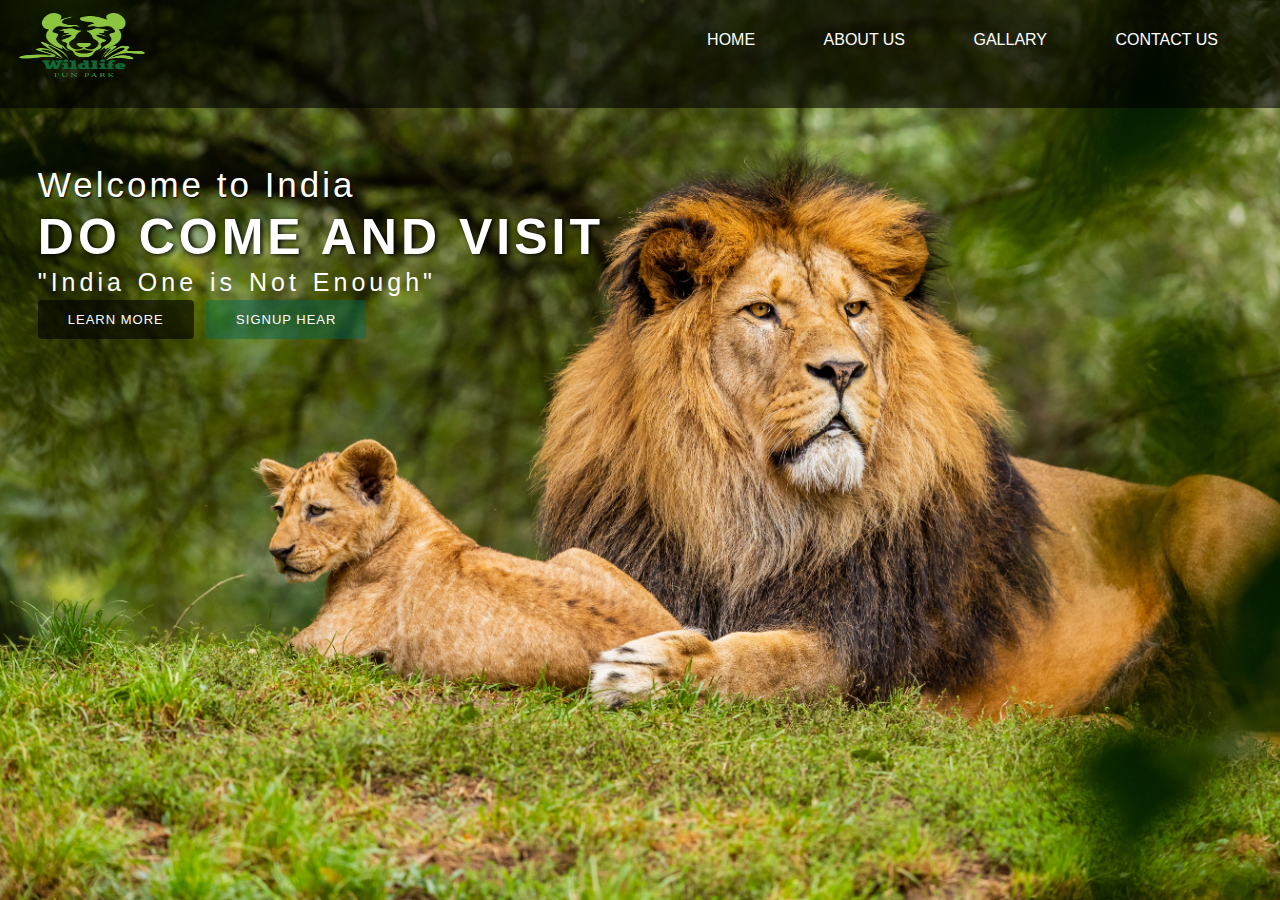
<file: index.html>
<!DOCTYPE html>
<html lang="en">
<head>
    <meta charset="UTF-8">
    <meta http-equiv="X-UA-Compatible" content="IE=edge">
    <meta name="viewport" content="width=device-width, initial-scale=1.0">
    <title>House Design</title>
    
    </head>
    <link rel="stylesheet" href="style.css">
    <link href="https://fonts.gllgleapis.com/css?family=josefin+sans&display=swap" rel="stylesheet">
<body>
  <div id="main">
        <nav>
            <img src="../image/log.png" width="140" height="90" >
            
            <ul>
                <li><a href="#">Home</a></li>
                <li><a href="..\about us\index1.html">about us</a></li>
                <li><a href="..\gallary\index2.html">Gallary</a></li>
                <li><a href="..\contact\index.html">contact us</a></li>
            </ul>
   </div>
        </nav>
       
                <section>
                    <h3>Welcome to India</h3>
                    <h1>Do come and Visit</h1>
                    <p>"India One is Not Enough"</p>
                    <a href="#" class="btnone">learn more</a>
                    <a href="#" class="btntwo">signup hear</a>
                </section>
         
  
</body>
</html>
</file>
<file: style.css>
* {
    margin: 0;padding: 0;box-sizing: border-box;
    font-family: 'josefin sans',sans-serif;
}

body{
  
        height: 100vh;
        background-image:url("../image/lio.jpg");
        background-position: center;
        background-repeat: no-repeat;
        background-size: cover;
}
   
nav{
    width: 100; height: 12vh;
    background-color: #0009;
    line-height: 63px;
}


nav ul{
    float: right;
    margin-right: 30px;
    margin-top: 0.2cm;
}
nav ul li{
    list-style-type: none;
    display: inline-block;
    color: white;
    
}
nav ul li a{
    text-decoration: none;
    color: white;
    padding: 32px;
    text-transform: uppercase;

}
nav .logo{
    width: 100%;
    text-align: center;
    filter: brightness(100%);
    left: 1cm;
}
nav .menu{
    width: 40%;
    display: flex;justify-content: space-around;
    
}
nav .menu a{
    text-decoration: none;
    color: white;
    padding: 50px;
}
.menu {
    float: right;
}
nav ul li :hover{
    background-color: #0009;
    color: #f5b048;
    transition: inherit;
    
}


main{
   
    display: flex;
    align-items: center;
    justify-content: center;
    text-align: center;
    color: white;
    position: left;



}
section{
    font-size: 30px;
    letter-spacing: 4px;
    margin-left: 1cm;
    margin-top: 1.5cm;
    color: white;
  
}
section h1{
    margin: 3px 0 2px 0;
    font-size: 50px;
    font-weight: 700;
    text-shadow: 2px 1px 5px black;
    text-transform: uppercase;


}
section h3{
    font-size: 35px;font-weight: 250;letter-spacing: 3px;
    text-align: left;text-shadow: 1px 1px 2px black;
}
section p{
    font-size: 25px;
    word-spacing: 2px;
}
section a{
    padding: 12px 30px;
    border-radius: 4px;
    outline: none;
    text-transform: uppercase;
    font-size: 13px;
    font-weight: 500;
    text-decoration: none;
    letter-spacing: 1px;

}
section .btnone{
    color: white;
    background-color: #0009;
}
section .btntwo{
    color: white;
    background-color: #0657
}

img{
    margin-left: 12px;
 
}
</file>
